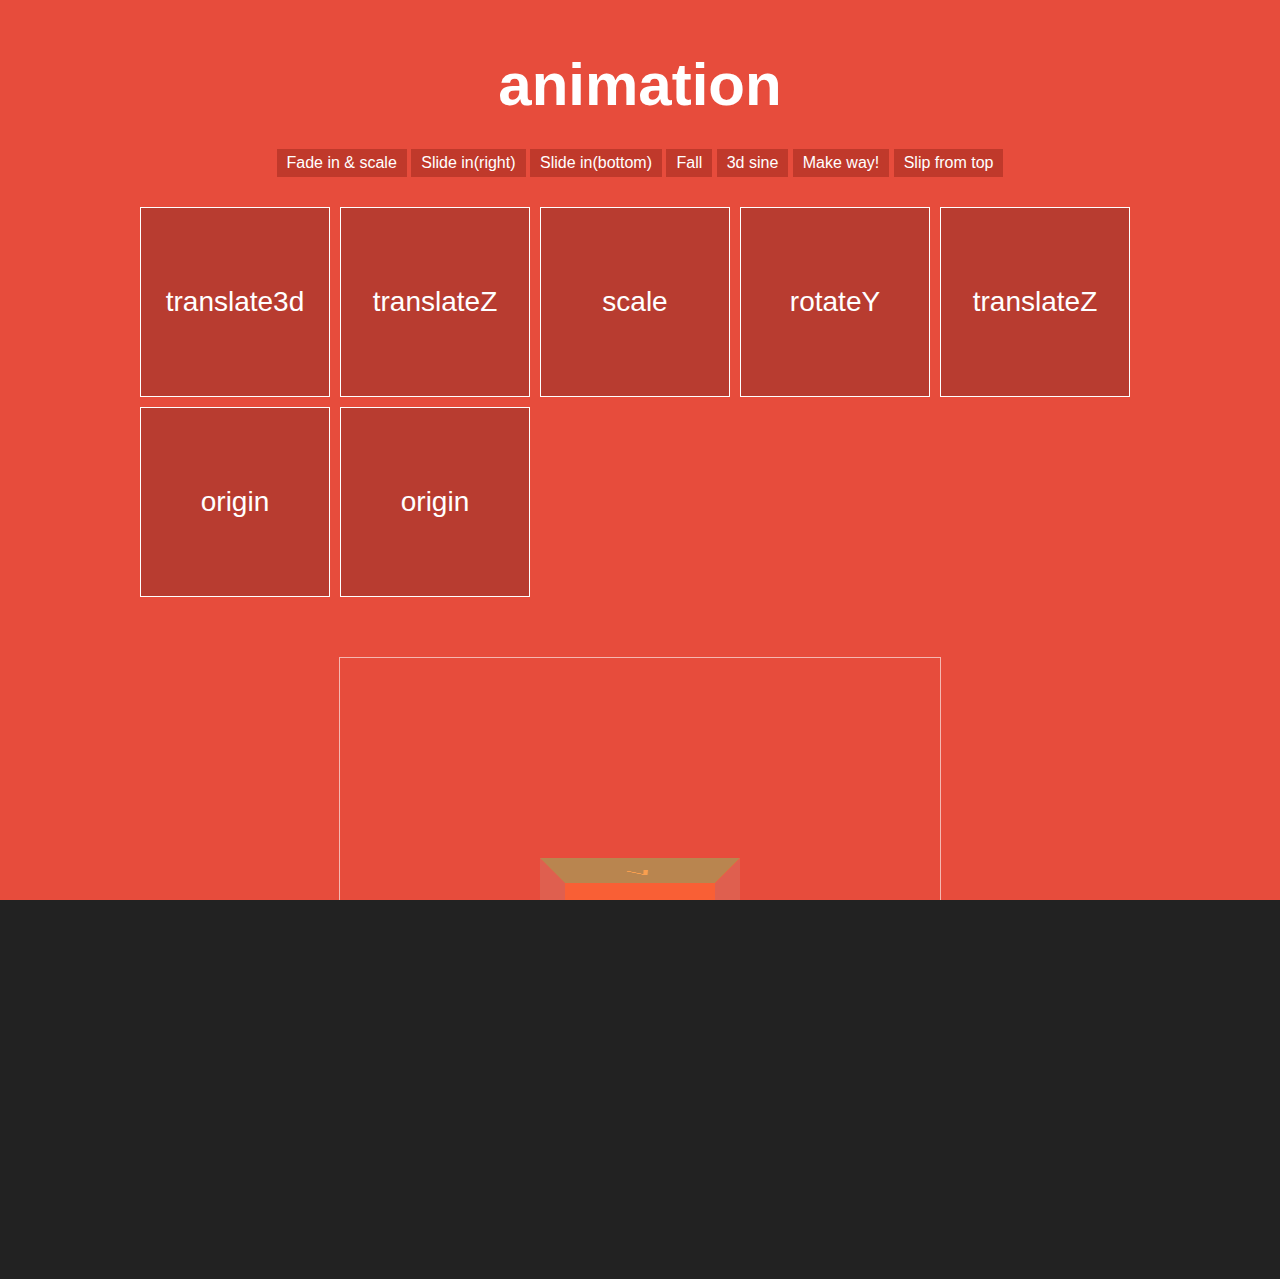
<file: demo/animation/index.html>
<!DOCTYPE html>
<html lang="en" class="md-perspective">
<head>
	<meta charset="UTF-8">
	<title>animation</title>
	<link rel="stylesheet" href="transform.css">
</head>
<body>
	<div class="md-modal md-effect-1" id="modal-1">
		<div class="md-content">
			<h3>Modal Dialog</h3>
			<div>
				<p>This is a modal window. You can do the following things with it:</p>
				<ul>
					<li><strong>Read:</strong> modal windows will probably tell you something important so don't forget to read what they say.</li>
					<li><strong>Look:</strong> a modal window enjoys a certain kind of attention; just look at it and appreciate its presence.</li>
					<li><strong>Close:</strong> click on the button below to close the modal.</li>
				</ul>
				<button class="md-close">Close me!</button>
			</div>
		</div>
	</div>
	<div class="md-modal md-effect-2" id="modal-2">
		<div class="md-content">
			<h3>Modal Dialog</h3>
			<div>
				<p>This is a modal window. You can do the following things with it:</p>
				<ul>
					<li><strong>Read:</strong> modal windows will probably tell you something important so don't forget to read what they say.</li>
					<li><strong>Look:</strong> a modal window enjoys a certain kind of attention; just look at it and appreciate its presence.</li>
					<li><strong>Close:</strong> click on the button below to close the modal.</li>
				</ul>
				<button class="md-close">Close me!</button>
			</div>
		</div>
	</div>
	<div class="md-modal md-effect-3" id="modal-3">
		<div class="md-content">
			<h3>Modal Dialog</h3>
			<div>
				<p>This is a modal window. You can do the following things with it:</p>
				<ul>
					<li><strong>Read:</strong> modal windows will probably tell you something important so don't forget to read what they say.</li>
					<li><strong>Look:</strong> a modal window enjoys a certain kind of attention; just look at it and appreciate its presence.</li>
					<li><strong>Close:</strong> click on the button below to close the modal.</li>
				</ul>
				<button class="md-close">Close me!</button>
			</div>
		</div>
	</div>
	<div class="md-modal md-effect-4" id="modal-4">
		<div class="md-content">
			<h3>Modal Dialog</h3>
			<div>
				<p>This is a modal window. You can do the following things with it:</p>
				<ul>
					<li><strong>Read:</strong> modal windows will probably tell you something important so don't forget to read what they say.</li>
					<li><strong>Look:</strong> a modal window enjoys a certain kind of attention; just look at it and appreciate its presence.</li>
					<li><strong>Close:</strong> click on the button below to close the modal.</li>
				</ul>
				<button class="md-close">Close me!</button>
			</div>
		</div>
	</div>
	<div class="md-modal md-effect-5" id="modal-5">
		<div class="md-content">
			<h3>Modal Dialog</h3>
			<div>
				<p>This is a modal window. You can do the following things with it:</p>
				<ul>
					<li><strong>Read:</strong> modal windows will probably tell you something important so don't forget to read what they say.</li>
					<li><strong>Look:</strong> a modal window enjoys a certain kind of attention; just look at it and appreciate its presence.</li>
					<li><strong>Close:</strong> click on the button below to close the modal.</li>
				</ul>
				<button class="md-close">Close me!</button>
			</div>
		</div>
	</div>
	<div class="md-modal md-effect-6" id="modal-6">
		<div class="md-content">
			<h3>Modal Dialog</h3>
			<div>
				<p>This is a modal window. You can do the following things with it:</p>
				<ul>
					<li><strong>Read:</strong> modal windows will probably tell you something important so don't forget to read what they say.</li>
					<li><strong>Look:</strong> a modal window enjoys a certain kind of attention; just look at it and appreciate its presence.</li>
					<li><strong>Close:</strong> click on the button below to close the modal.</li>
				</ul>
				<button class="md-close">Close me!</button>
			</div>
		</div>
	</div>
	<div class="md-modal md-effect-7" id="modal-7">
		<div class="md-content">
			<h3>Modal Dialog</h3>
			<div>
				<p>This is a modal window. You can do the following things with it:</p>
				<ul>
					<li><strong>Read:</strong> modal windows will probably tell you something important so don't forget to read what they say.</li>
					<li><strong>Look:</strong> a modal window enjoys a certain kind of attention; just look at it and appreciate its presence.</li>
					<li><strong>Close:</strong> click on the button below to close the modal.</li>
				</ul>
				<button class="md-close">Close me!</button>
			</div>
		</div>
	</div>
	<div class="md-overlay"></div>
	<div class="container">
		<h1>animation</h1>
		<div class="nav">
			<a href="#" class="md-trigger" data-modal="modal-1">Fade in & scale</a>
			<a href="#" class="md-trigger" data-modal="modal-2">Slide in(right)</a>
			<a href="#" class="md-trigger" data-modal="modal-3">Slide in(bottom)</a>
			<a href="#" class="md-trigger" data-modal="modal-4">Fall</a>
			<a href="#" class="md-trigger" data-modal="modal-5">3d sine</a>
			<a href="#" class="md-trigger" data-modal="modal-6">Make way!</a>
			<a href="#" class="md-trigger" data-modal="modal-7">Slip from top</a>
		</div>
		<div class="bd">
			<span><a href="javascript:;" class="item i-effect-1">translate3d</a></span>
			<span><a href="javascript:;" class="item i-effect-2">translateZ</a></span>
			<span><a href="javascript:;" class="item i-effect-3">scale</a></span>
			<span><a href="javascript:;" class="item i-effect-4">rotateY</a></span>
			<span><a href="javascript:;" class="item i-effect-5">translateZ</a></span>
			<span><a href="javascript:;" class="item i-effect-6">origin</a></span>
			<span><a href="javascript:;" class="item i-effect-6">origin</a></span>
		</div>
		<div class="cube-wrap">
			<div class="box">
				<span class="a">1</span>
				<span class="b">2</span>
				<span class="c">3</span>
				<span class="d">4</span>
				<span class="e">5</span>
				<span class="f">6</span>
			</div>
		</div>
	</div>
</body>
<script src="jquery-1.8.3.min.js"></script>
<script>
	;(function(){
		$(".md-trigger").each(function(){
			$(this).click(function(){
				var $id = $(this).data('modal');
				$("#"+ $id).addClass('md-show');
			});
		});

		$('.md-close').each(function(){
			$(this).click(function(){
				var that = $(this);
				that.parent('.md-modal').removeClass('md-show');

			});
		});

		$('.md-overlay').click(function(){
			$('.md-modal').each(function(){
				$(this).removeClass('md-show');
			});
		});
	})();
</script>
</html>
</file>
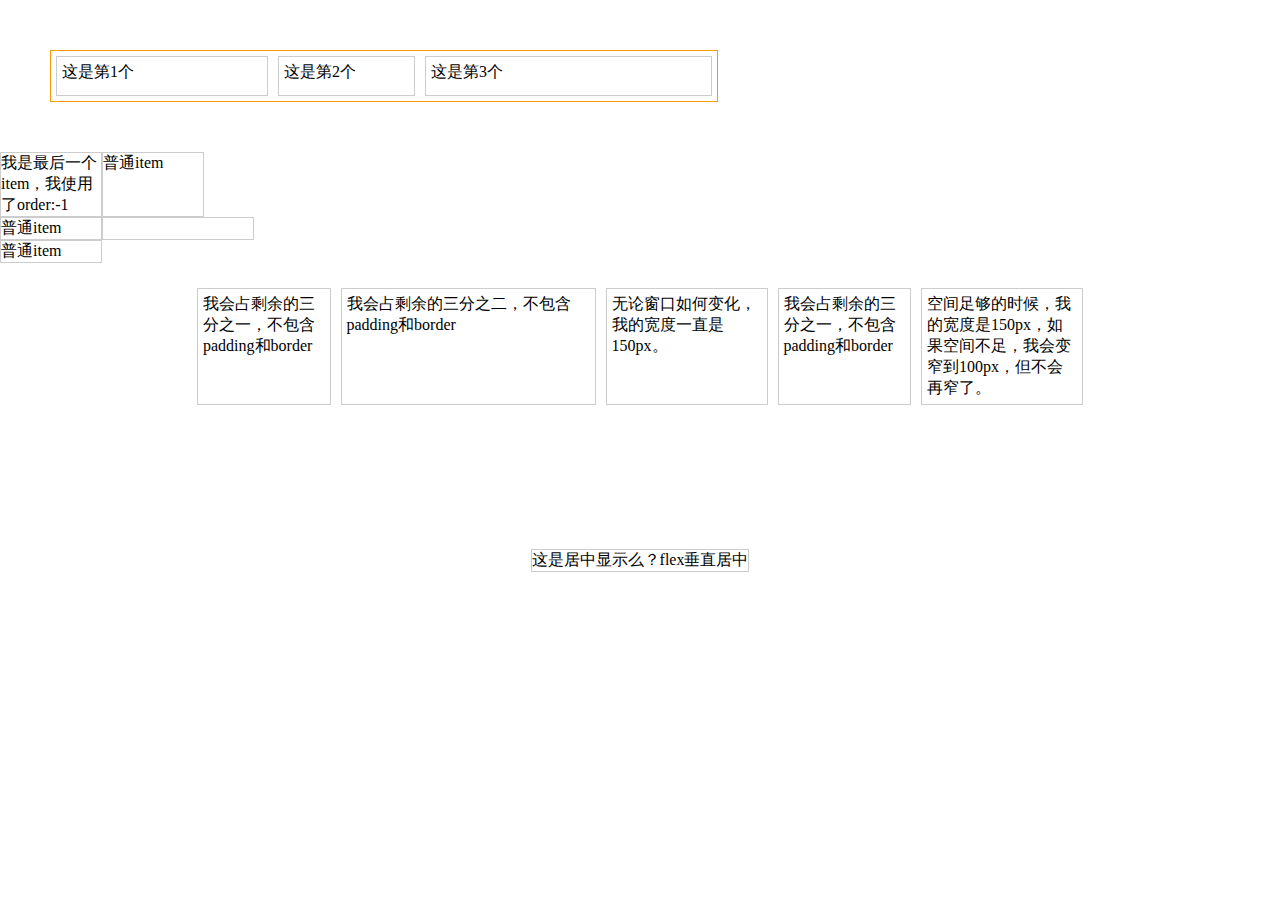
<file: demo/flex.html>
<!DOCTYPE html>
<html lang="en">
<head>
	<meta charset="UTF-8">
	<title>弹性盒模型</title>
	<style>
	*{
		padding: 0;
		margin: 0;
	}
	*,*:after,*:before{
		/*box-sizing:border-box;*/
	}
	ul,li{
		list-style: none;
	}
	.wrap{
		width: 70%;
		margin: 20px auto;
	}
	.flex-container{
		list-style: none;
		display:-webkit-flex;
		display: flex;
		flex-flow:row wrap;
		-webkit-justify-content: space-around;
	}
	.flex-container .flex-item{
		padding: 5px;
		margin: 5px;
		border: 1px solid #ccc;
	}
	.flex-container .flex-item:nth-child(4){
		min-width:80px;
	}
	.flex1{
		-webkit-flex:1;
				flex:1;
	}
	.flex2{
		-webkit-flex:2;
				flex:2;
	}
	.initial{
		-webkit-flex:initial;
				flex:initial;
		width: 150px;
	}
	.flex-none{
		-webkit-flex:none;
				flex:none;
		width: 150px;
	}
	.flex-container .flex-item:last-child{
		/*order: -2;*/
	}
	.vertical-container{
		height: 300px;
		display: -webkit-flex;
				display: flex;
		-webkit-align-items:center;  /*水平居中*/
				align-items:center;
		-webkit-justify-content:center;
				justify-content:center;
	}
	.vertical-container .text{
		border: 1px solid #ccc;
	}
	.flex-mul{
		display: flex;    /*弹性布局，使子项目等高*/
		flex-flow:row wrap;    /*允许子项目显示多行，一行放不下时，自动换行*/
		width: 300px;
		box-sizing:border-box;
	}
	.flex-mul .flex-item{
		width: 100px;
		border: 1px solid #ccc;
	}
	.flex-mul .flex-big{
		width: 150px;
	}
	.flex-mul .flex-item:last-child{
		order: -1;   /*把它显示在其他内容（在视觉顺序）之前*/
	}
	#deals {
  display: flex;        /* Flex layout so items have equal height  */
  flex-flow: row wrap;  /* Allow items to wrap into multiple lines */
}
.sale-item {
  display: flex;        /* Lay out each item using flex layout */
  flex-flow: column;    /* Lay out item’s contents vertically  */
}
.sale-item > img {
  order: -1;            /* Shift image before other content (in visual order) */
  align-self: center;   /* Center the image cross-wise (horizontally)         */
}
.sale-item > button {
  margin-top: auto;     /* Auto top margin pushes button to bottom */
}

	.flex-c{
		display: flex;
		width: 666px;
		height: 50px;
		border: 1px solid #f90;
		margin: 50px;
	}
	.flex-c li{
		border: 1px solid #ccc;
		margin: 5px;
		padding: 5px;
	}
	.flex-c li:nth-child(1){width: 200px;}
	.flex-c li:nth-child(2){flex-grow:1;width: 50px;}
	.flex-c li:nth-child(3){flex-grow:3;width: 50px;}
	</style>
</head>
<body>
	<ul class="flex-c">
		<li>这是第1个</li>
		<li>这是第2个</li>
		<li>这是第3个</li>
	</ul>
	<ul class="flex-mul">
		<li class="flex-item">普通item</li>
		<li class="flex-item">普通item</li>
		<li class="flex-item flex-big"></li>
		<li class="flex-item">普通item</li>
		<li class="flex-item"><p>我是最后一个item，我使用了order:-1</p></li>
	</ul>
	<div class="wrap">
		<ul class="flex-container">
			<li class="flex-item flex1">我会占剩余的三分之一，不包含padding和border</li>
			<li class="flex-item flex2">我会占剩余的三分之二，不包含padding和border</li>
			<li class="flex-item flex-none">无论窗口如何变化，我的宽度一直是150px。</li>
			<li class="flex-item flex1">我会占剩余的三分之一，不包含padding和border</li>
			<li class="flex-item initial">空间足够的时候，我的宽度是150px，如果空间不足，我会变窄到100px，但不会再窄了。</li>
		</ul>
		<div class="vertical-container">
			<p class="text">这是居中显示么？flex垂直居中</p>
		</div>
	</div>
	<section id="deals">
</body>
</html>
</file>
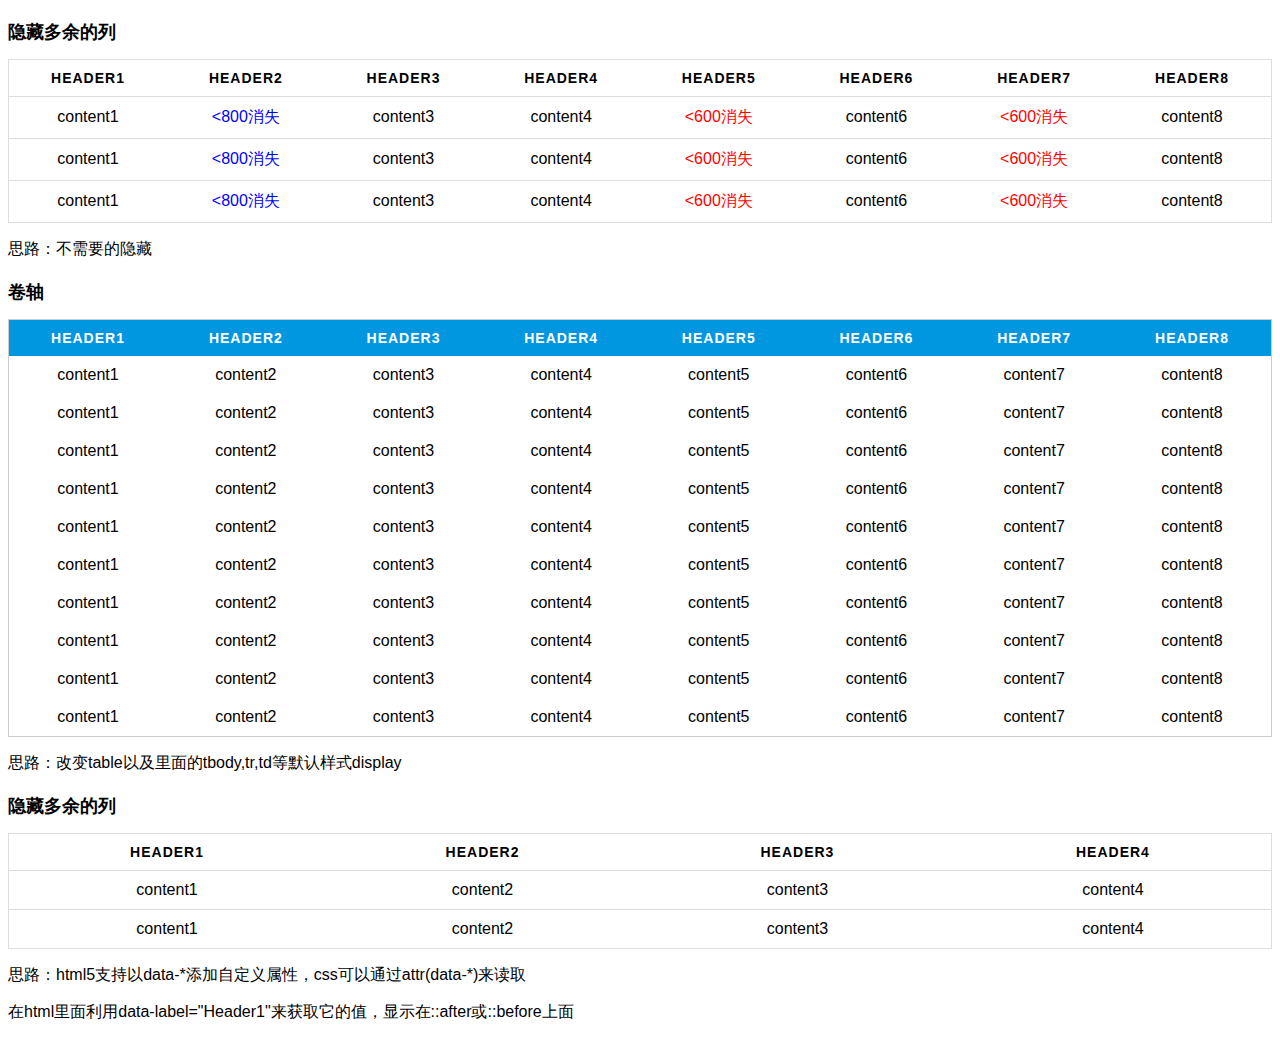
<file: demo/tables.html>
<!DOCTYPE html>
<html lang="en">
<head>
	<meta charset="UTF-8">
	<meta name="viewport" content="width=320, user-scalable=no,target-densityDpi=device-dpi">
	<title>table</title>
	<style>
	body {font-family: arial;}
    h2{font-size: 18px;margin-top: 20px;}
    .blue{color: #00f;}
    .red{color: #f00;}
    table {border: 1px solid #ccc;width: 100%;margin:0;padding:0;border-collapse: collapse;border-spacing: 0;}

    table th, table td {padding: 10px;text-align: center;}

    table th {text-transform: uppercase;font-size: 14px;letter-spacing: 1px;}

    .simple tr{ border: 1px solid #ddd;}

    @media screen and (max-width: 600px) {
        
    }


    .unseen tr{ border: 1px solid #ddd;}
    .scroll th {background-color: #0097e0;color: #fff;}
    @media screen and (max-width: 800px){
        .unseen th:nth-child(2),
        .unseen td:nth-child(2){display: none;}

        /* scroll */
        .scroll .cf:after { visibility: hidden; display: block; font-size: 0; content: " "; clear: both; height: 0; }
        .scroll * html .cf { zoom: 1; }
        .scroll *:first-child+html .cf { zoom: 1; }
        .scroll { display: block; position: relative;}
        .scroll thead { display: block; float: left; }
        .scroll tbody { display: block; width: auto; position: relative; overflow-x: auto; white-space: nowrap; }
        /*.scroll thead tr { display: block; }*/
        .scroll th { display: block; text-align: right;background-color: #0097e0;line-height: 20px; }
        .scroll tbody tr { display: inline-block; vertical-align: top; }
        .scroll td { display: block; min-height: 1.25em; text-align: left; }
        /* sort out borders */
     
        .scroll th { border-bottom: 0; border-left: 0; }
        .scroll td { border-left: 0; border-right: 0; border-bottom: 0; }
        .scroll tbody tr { border-left: 1px solid #babcbf; }
        .scroll th:last-child,
        .scroll td:last-child { border-bottom: 1px solid #babcbf; }
    }
    @media screen and (max-width: 600px){
        .unseen th:nth-child(2),
        .unseen td:nth-child(2),
        .unseen th:nth-child(5),
        .unseen td:nth-child(5),
        .unseen th:nth-child(7),
        .unseen td:nth-child(7){display: none;}


        .simple {border: 0;}
        .simple thead {display: none;}
        .simple tr {margin-bottom: 10px;display: block;}
        .simple tr:after {content: "";display: table;clear: both;}
        .simple tr:before {display: block;}
        .simple td {box-sizing: border-box;display: block;float: left;clear: left;width: 100%;text-align: right;font-size: 13px;border-bottom: 1px dotted #ccc;}
        .simple td:last-child {border-bottom: 0;}
        .simple td:before {content: attr(data-label);float: left;text-transform: uppercase;font-weight: bold;}
    }
	</style>
</head>
<body>
    <!-- unseen_table -->
    <h2>隐藏多余的列</h2>
    <table class="unseen">
      <thead>
        <tr>
            <th>Header1</th>
            <th>Header2</th>
            <th>Header3</th>
            <th>Header4</th>
            <th>Header5</th>
            <th>Header6</th>
            <th>Header7</th>
            <th>Header8</th>
        </tr>
      </thead>  
      <tbody>
         <tr>
             <td>content1</td>
             <td class="blue">&lt;800消失</td>
             <td>content3</td>
             <td>content4</td>
             <td class="red">&lt;600消失</td>
             <td>content6</td>
             <td class="red">&lt;600消失</td>
             <td>content8</td>
         </tr> 
         <tr>
             <td>content1</td>
             <td class="blue">&lt;800消失</td>
             <td>content3</td>
             <td>content4</td>
             <td class="red">&lt;600消失</td>
             <td>content6</td>
             <td class="red">&lt;600消失</td>
             <td>content8</td>
         </tr> 
         <tr>
             <td>content1</td>
             <td class="blue">&lt;800消失</td>
             <td>content3</td>
             <td>content4</td>
             <td class="red">&lt;600消失</td>
             <td>content6</td>
             <td class="red">&lt;600消失</td>
             <td>content8</td>
         </tr> 
      </tbody>
    </table>
    <div class="text">
        <p>思路：不需要的隐藏</p>
    </div>
    <!-- 卷轴 -->
    <h2>卷轴</h2>
    <table class="scroll">
        <thead class="cf">
            <tr>
                <th>Header1</th>
                <th>Header2</th>
                <th>Header3</th>
                <th>Header4</th>
                <th>Header5</th>
                <th>Header6</th>
                <th>Header7</th>
                <th>Header8</th>
            </tr>
        </thead>  
        <tbody>
             <tr>
                 <td>content1</td>
                 <td>content2</td>
                 <td>content3</td>
                 <td>content4</td>
                 <td>content5</td>
                 <td>content6</td>
                 <td>content7</td>
                 <td>content8</td>
             </tr>
             <tr>
                 <td>content1</td>
                 <td>content2</td>
                 <td>content3</td>
                 <td>content4</td>
                 <td>content5</td>
                 <td>content6</td>
                 <td>content7</td>
                 <td>content8</td>
             </tr>
             <tr>
                 <td>content1</td>
                 <td>content2</td>
                 <td>content3</td>
                 <td>content4</td>
                 <td>content5</td>
                 <td>content6</td>
                 <td>content7</td>
                 <td>content8</td>
             </tr>
             <tr>
                 <td>content1</td>
                 <td>content2</td>
                 <td>content3</td>
                 <td>content4</td>
                 <td>content5</td>
                 <td>content6</td>
                 <td>content7</td>
                 <td>content8</td>
             </tr>
             <tr>
                 <td>content1</td>
                 <td>content2</td>
                 <td>content3</td>
                 <td>content4</td>
                 <td>content5</td>
                 <td>content6</td>
                 <td>content7</td>
                 <td>content8</td>
             </tr>
             <tr>
                 <td>content1</td>
                 <td>content2</td>
                 <td>content3</td>
                 <td>content4</td>
                 <td>content5</td>
                 <td>content6</td>
                 <td>content7</td>
                 <td>content8</td>
             </tr>
             <tr>
                 <td>content1</td>
                 <td>content2</td>
                 <td>content3</td>
                 <td>content4</td>
                 <td>content5</td>
                 <td>content6</td>
                 <td>content7</td>
                 <td>content8</td>
             </tr>
             <tr>
                 <td>content1</td>
                 <td>content2</td>
                 <td>content3</td>
                 <td>content4</td>
                 <td>content5</td>
                 <td>content6</td>
                 <td>content7</td>
                 <td>content8</td>
             </tr>
             <tr>
                 <td>content1</td>
                 <td>content2</td>
                 <td>content3</td>
                 <td>content4</td>
                 <td>content5</td>
                 <td>content6</td>
                 <td>content7</td>
                 <td>content8</td>
             </tr>
             <tr>
                 <td>content1</td>
                 <td>content2</td>
                 <td>content3</td>
                 <td>content4</td>
                 <td>content5</td>
                 <td>content6</td>
                 <td>content7</td>
                 <td>content8</td>
             </tr> 
        </tbody>
    </table>
    <div class="text">
        <p>思路：改变table以及里面的tbody,tr,td等默认样式display</p>
    </div>
    <!--  -->
    <h2>隐藏多余的列</h2>
	<table class="simple">
        <thead>
            <tr>
                <th>Header1</th>
                <th>Header2</th>
                <th>Header3</th>
                <th>Header4</th>
            </tr>
        </thead>
        <tbody>
            <tr>
                <td data-label="Header1">content1</td>
                <td data-label="Header2">content2</td>
                <td data-label="Header3">content3</td>
                <td data-label="Header4">content4</td>
            </tr>
            <tr>
                <td data-label="Header1">content1</td>
                <td data-label="Header2">content2</td>
                <td data-label="Header3">content3</td>
                <td data-label="Header4">content4</td>
            </tr>
        </tbody>
    </table>
    <div class="text">
        <p>思路：html5支持以data-*添加自定义属性，css可以通过attr(data-*)来读取</p>
        <p>在html里面利用data-label="Header1"来获取它的值，显示在::after或::before上面</p>
    </div>
</body>
</html>
</file>
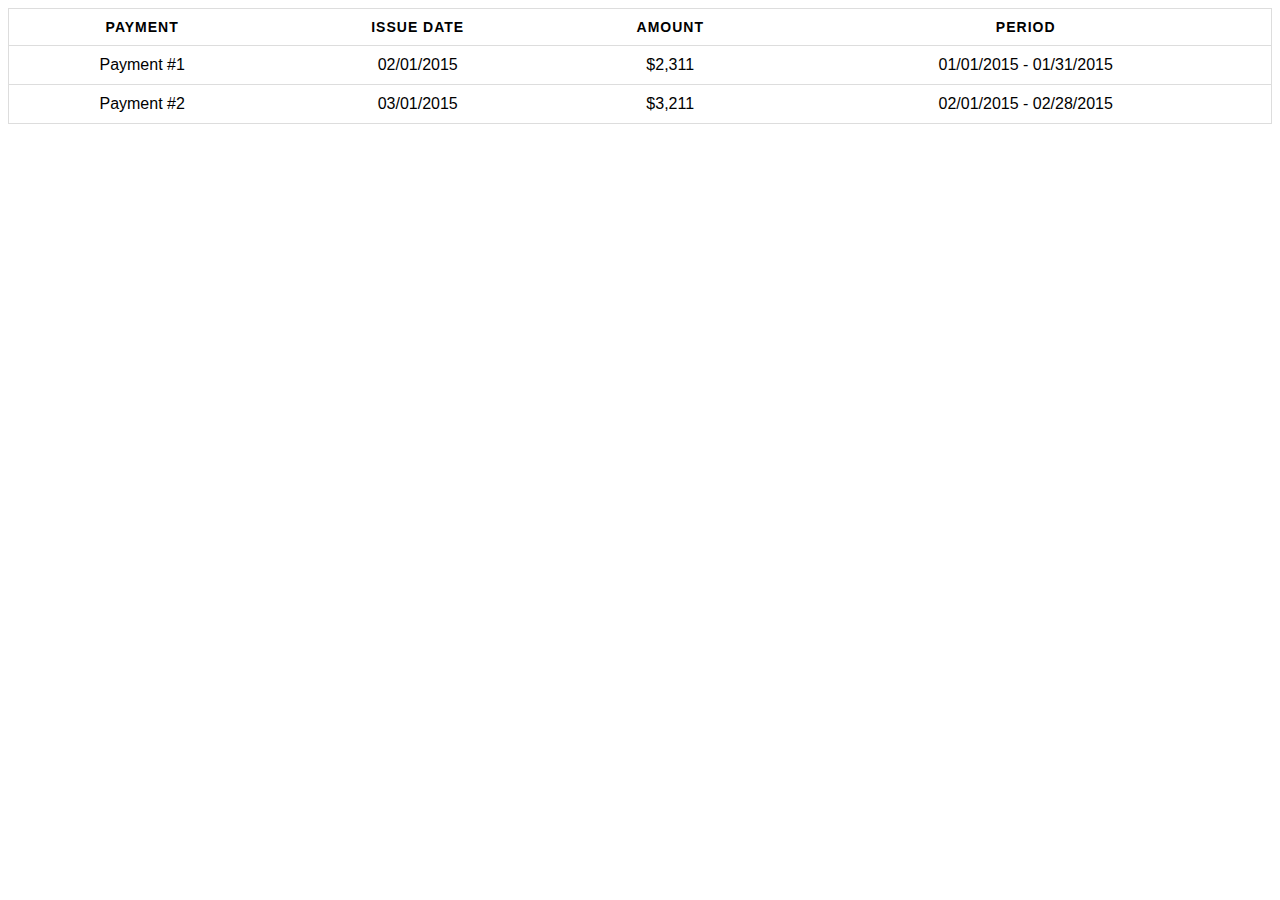
<file: demo/table自适应布局.html>
<!DOCTYPE html>
<html lang="en">
<head>
	<meta charset="UTF-8">
	<meta name="viewport" content="width=320, user-scalable=no,target-densityDpi=device-dpi">
	<title>table</title>
	<style>
	body {
        font-family: arial;
    }

    table {
        border: 1px solid #ccc;
        width: 100%;
        margin:0;
        padding:0;
        border-collapse: collapse;
        border-spacing: 0;
    }

    table tr {
        border: 1px solid #ddd;
        padding: 5px;
    }

    table th, table td {
        padding: 10px;
        text-align: center;
    }

    table th {
        text-transform: uppercase;
        font-size: 14px;
        letter-spacing: 1px;
    }

    @media screen and (max-width: 600px) {
        table {
            border: 0;
        }

        table thead {
            display: none;
        }

        table tr {
            margin-bottom: 10px;
            display: block;
        }

        table tr:after {
            content: "";
            display: table;
            clear: both;
        }
      
        table tr:before {
            display: block;
            /*border-bottom: 2px solid #ddd;*/
        }

        table td {
            box-sizing: border-box;
            display: block;
            float: left;
            clear: left;
            width: 100%;
            text-align: right;
            font-size: 13px;
            border-bottom: 1px dotted #ccc;
        }

        table td:last-child {
            border-bottom: 0;
        }

        table td:before {
            content: attr(data-label);
            float: left;
            text-transform: uppercase;
            font-weight: bold;
        }
    }
	</style>
</head>
<body>
	<table>
    <thead>
        <tr>
            <th>Payment</th>
            <th>Issue Date</th>
            <th>Amount</th>
            <th>Period</th>
        </tr>
    </thead>
    <tbody>
        <tr>
            <td data-label="Payment">Payment #1</td>
            <td data-label="Issue Date">02/01/2015</td>
            <td data-label="Amount">$2,311</td>
            <td data-label="Period">01/01/2015 - 01/31/2015</td>
        </tr>
        <tr>
            <td data-label="Payment">Payment #2</td>
            <td data-label="Issue Date">03/01/2015</td>
            <td data-label="Amount">$3,211</td>
            <td data-label="Period">02/01/2015 - 02/28/2015</td>
        </tr>
    </tbody>
</table>
</body>
</html>
</file>
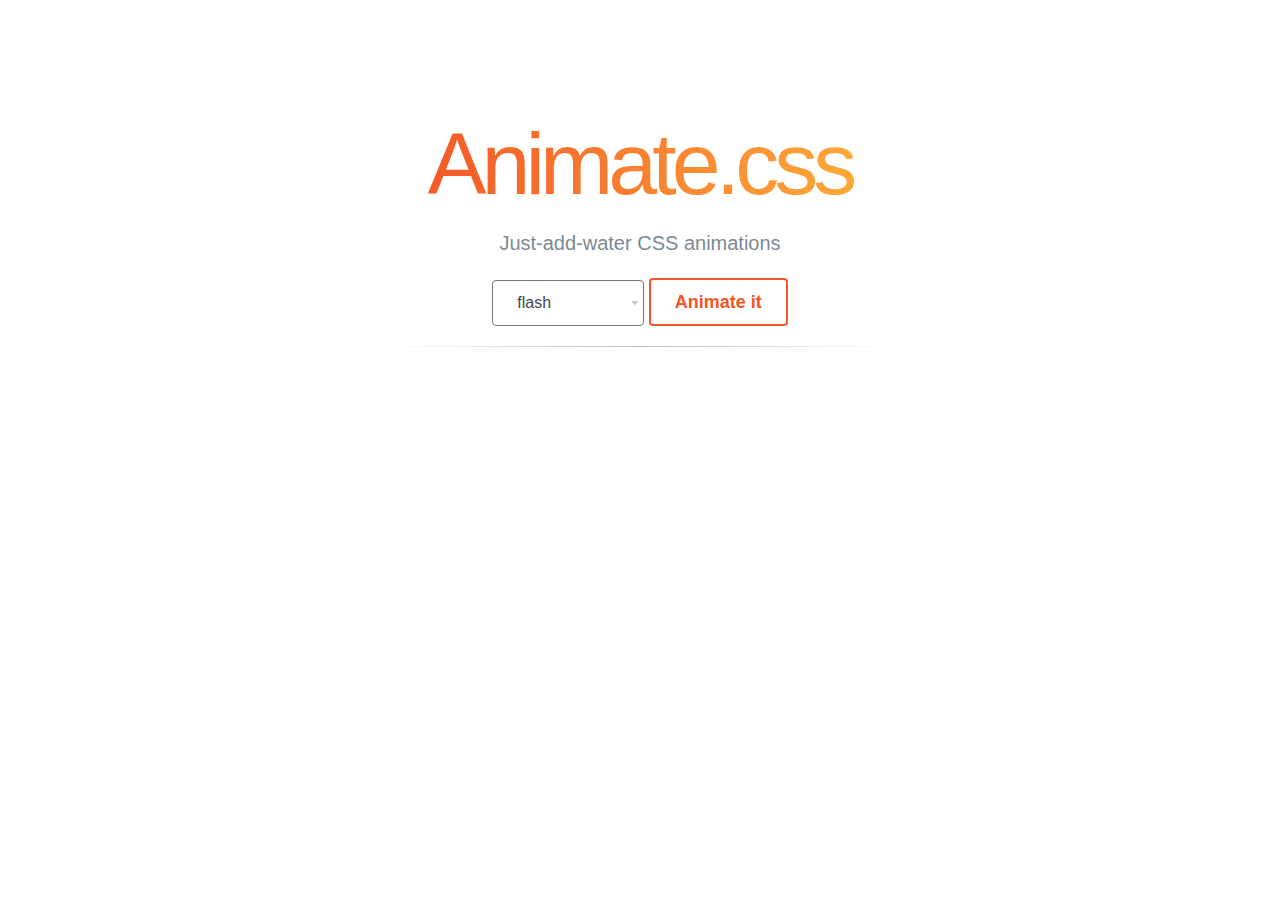
<file: demo/animation/animate.html>
<!DOCTYPE html>
<html lang="en">
<head>
	<meta charset="UTF-8">
	<title>animate</title>
	<link rel="stylesheet" href="animate.css">
</head>
<body>
	<section class="container">
		<header class="site-header">
			<div class="wrap">
				<div id="animationSandbox">
					<h1 class="site-title">Animate.css</h1>
				</div>
				<p class="subhead">Just-add-water CSS animations</p>
			</div>
		</header>
		<main class="site-content" role="content">
			<div class="wrap">
				<form action="">
					<select name="" id="" class="input input-dropdown js-animations">
						<optgroup label="Attention Seekers">
							<option value="flash">flash</option>
							<option value="bounce">bounce</option>
							<option value="pulse">pulse</option>
							<option value="rubberBand">rubberBand</option>
							<option value="shake">shake</option>
							<option value="swing">swing</option>
						</optgroup>
					</select>
					<button class="button js-triggerAnimation">Animate it</button>
				</form>
				<hr>
			</div>
		</main>
	</section>
<script src="jquery-1.8.3.min.js"></script>
<script>
	;(function(){
		function addAni(x){
			$('#animationSandbox').removeClass().addClass(x + ' animated').one('webkitAnimationEnd mozAnimationEnd MSAnimationEnd oanimationend animationend',function(){
				$(this).removeClass();
			});
		};
		$('.js-triggerAnimation').click(function(e){
			e.preventDefault();
			var anim = $('.js-animations').val();
			addAni(anim); 
		});
		$('.js-animations').change(function(){
			var anim = $(this).val();
			addAni(anim);
		});
	})();
</script>
 <script>
//   function testAnim(x) {
//     $('#animationSandbox').removeClass().addClass(x + ' animated').one('webkitAnimationEnd mozAnimationEnd MSAnimationEnd oanimationend animationend', function(){
//       $(this).removeClass();
//     });
//   };

//   $(document).ready(function(){
//     $('.js--triggerAnimation').click(function(e){
//       e.preventDefault();
//       var anim = $('.js--animations').val();
//       testAnim(anim);
//     });

//     $('.js--animations').change(function(){
//       var anim = $(this).val();
//       testAnim(anim);
//     });
//   });

// </script>
</body>
</html>
</file>
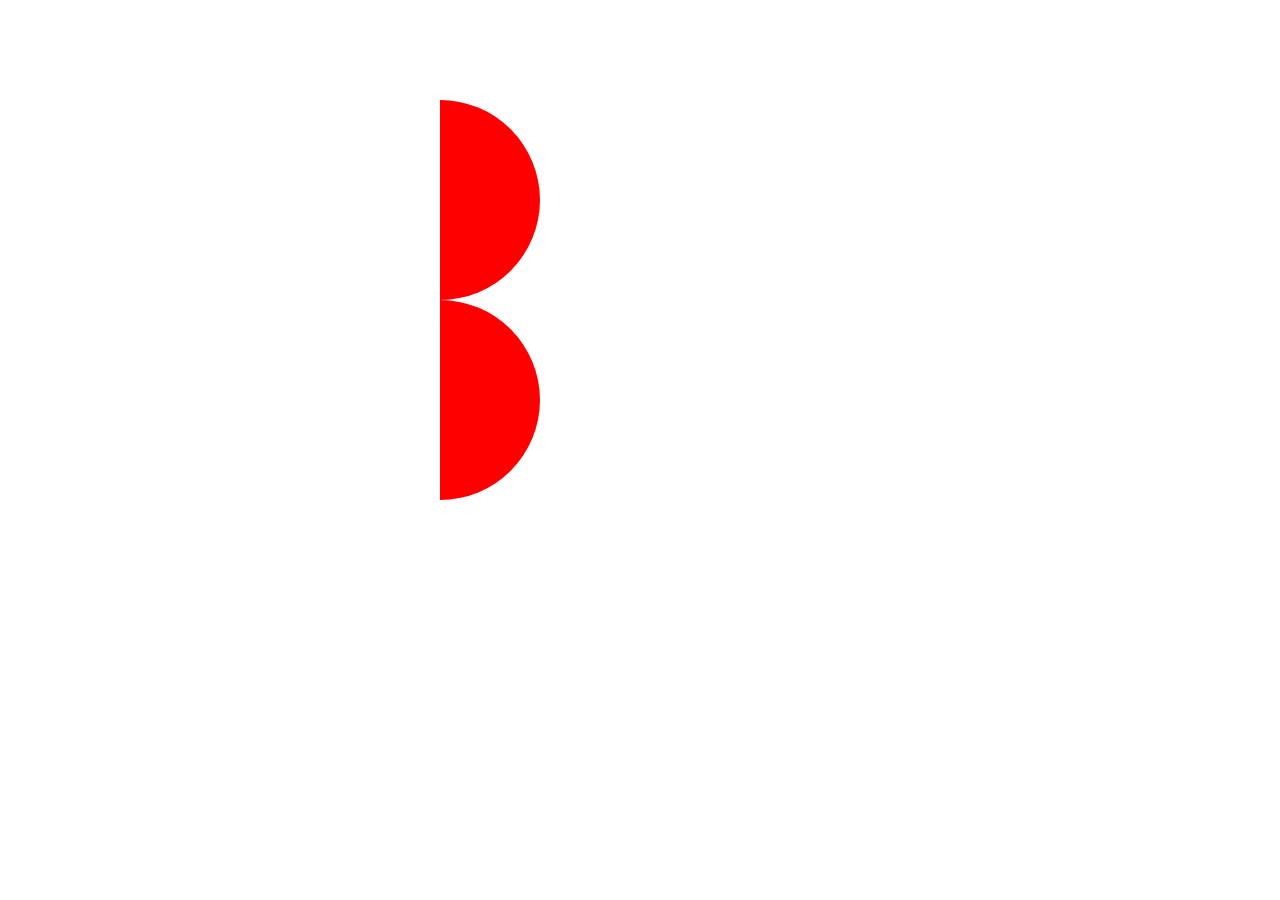
<file: demo/animation/circle.html>
<!DOCTYPE html>
<html lang="en">
<head>
	<meta charset="UTF-8">
	<title>circle</title>
	<style>
	*,:before,:after{
		margin: 0;
		padding: 0;
		position: relative;
		-webkit-box-sizing:border-box;
		   -moz-box-sizing:border-box;
		   		box-sizing:border-box;
	}
	.wrap{
		width: 400px;
		margin: 100px auto;
	}
	.semi-circle{
		position: relative;
		width: 100px;
		height: 200px;
		overflow: hidden;
	}
	.circle{
		width: 100px;
		height: 200px;
		border-radius: 0 100px 100px 0;
		background-color: #f00;
		-webkit-transform-origin: 0% 50%;
		   -moz-transform-origin: 0% 50%;
		    -ms-transform-origin: 0% 50%;
				transform-origin: 0% 50%;
		animation: rotate 4s infinite linear;
	}
	.semi-circle .circle{
		position: absolute;
	}
	

	@-webkit-keyframes rotate{
		100%{
			-webkit-transform:rotateZ(360deg);
			   -moz-transform:rotateZ(360deg);
			    -ms-transform:rotateZ(360deg);
			        transform:rotateZ(360deg);
		}
	}
	</style>
</head>
<body>
	<div class="wrap">
		<div class="circle"></div>
		<div class="semi-circle">
			<div class="circle"></div>
		</div>
		<div class="circle-box">
			
		</div>
	</div>
</body>
</html>
</file>
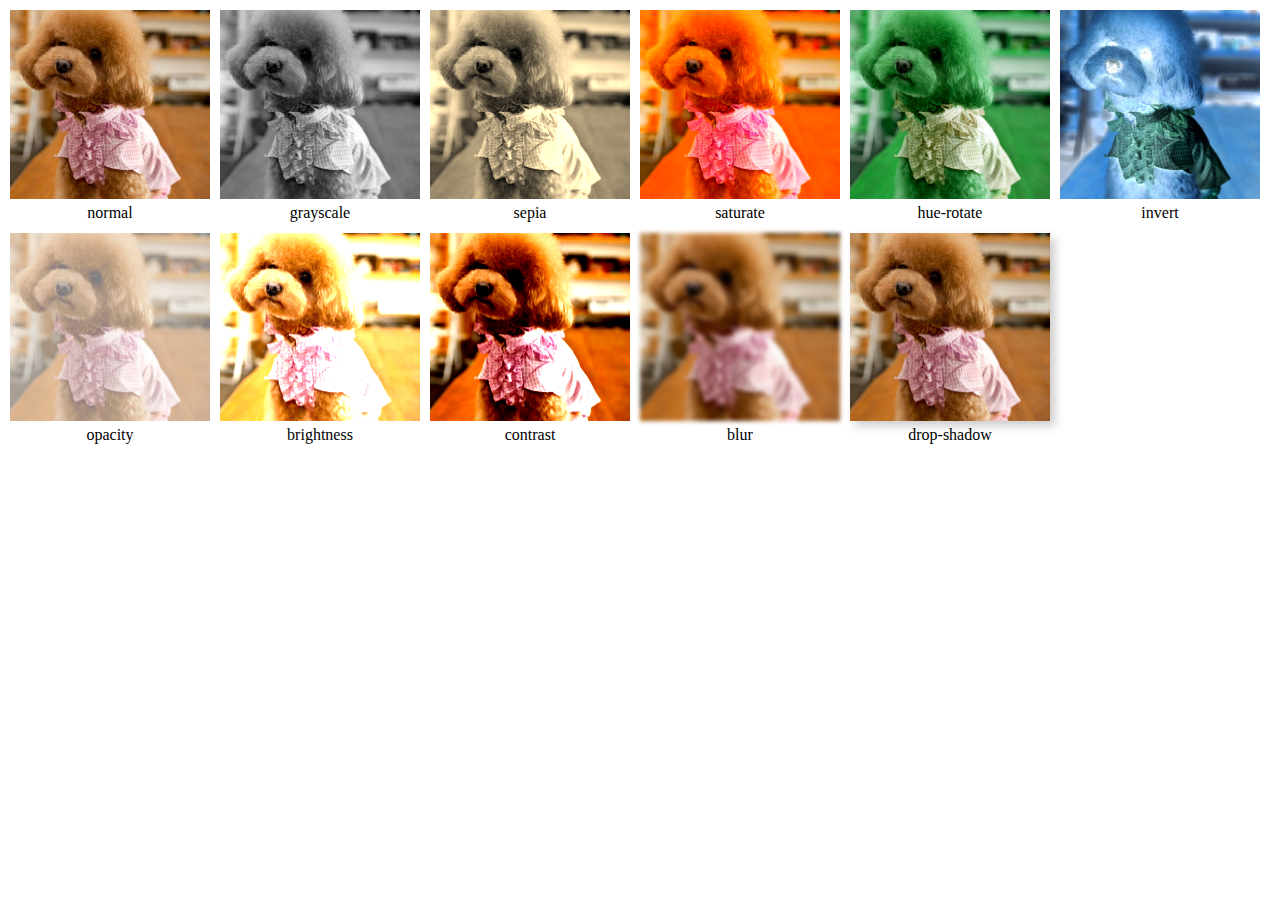
<file: demo/filter/filter.html>
<!DOCTYPE html>
<html lang="en">
<head>
	<meta charset="UTF-8">
	<title>filter</title>
	<style>
	*,:before,:after{
		margin: 0;
		padding: 0;
		position: relative;
		-webkit-box-sizing:border-box;
		   -moz-box-sizing:border-box;
		   		box-sizing:border-box;
	}
	ul,li{
		list-style: none;
	}
	ul{
		overflow: hidden;
	}
	li{
		float: left;
		display: inline;
		width: 200px;
		margin: 10px 0 0 10px;
	}
	.pic{
		width: 200px;
	}
	.text{
		text-align: center;
		height: 20px;
		overflow: hidden;
		line-height: 20px;
	}
	.grayscale{
		-webkit-filter:grayscale(1);
			    filter:grayscale(1);
	}
	.sepia{
		-webkit-filter:sepia(1);
				filter:sepia(1);
	}
	.saturate{
		-webkit-filter:saturate(3);
				filter:saturate(3);
	}
	.hue-rotate{
		-webkit-filter:hue-rotate(90deg);
				filter:hue-rotate(90deg);
	}
	.invert{
		-webkit-filter:invert(1);
	}
	.opacity{
		-webkit-filter:opacity(.5);
	}
	.brightness{
		-webkit-filter:brightness(2);
	}
	.contrast{
		-webkit-filter:contrast(2);
	}
	.blur{
		-webkit-filter:blur(2px);
	}
	.drop-shadow{
		-webkit-filter:drop-shadow(5px 5px 5px #ccc);
	}
	</style>
</head>
<body>
	<ul>
		<li>
			<img src="pic.jpg" alt="" class="pic">
			<p class="text">normal</p>
		</li>
		<li>
			<img src="pic.jpg" alt="" class="pic grayscale">
			<p class="text">grayscale</p>
		</li>
		<li>
			<img src="pic.jpg" alt="" class="pic sepia">
			<p class="text">sepia</p>
		</li>
		<li>
			<img src="pic.jpg" alt="" class="pic saturate">
			<p class="text">saturate</p>
		</li>
		<li>
			<img src="pic.jpg" alt="" class="pic hue-rotate">
			<p class="text">hue-rotate</p>
		</li>
		<li>
			<img src="pic.jpg" alt="" class="pic invert">
			<p class="text">invert</p>
		</li>
		<li>
			<img src="pic.jpg" alt="" class="pic opacity">
			<p class="text">opacity</p>
		</li>
		<li>
			<img src="pic.jpg" alt="" class="pic brightness">
			<p class="text">brightness</p>
		</li>
		<li>
			<img src="pic.jpg" alt="" class="pic contrast">
			<p class="text">contrast</p>
		</li>
		<li>
			<img src="pic.jpg" alt="" class="pic blur">
			<p class="text">blur</p>
		</li>
		<li>
			<img src="pic.jpg" alt="" class="pic drop-shadow">
			<p class="text">drop-shadow</p>
		</li>
	</ul>
</body>
</html>
</file>
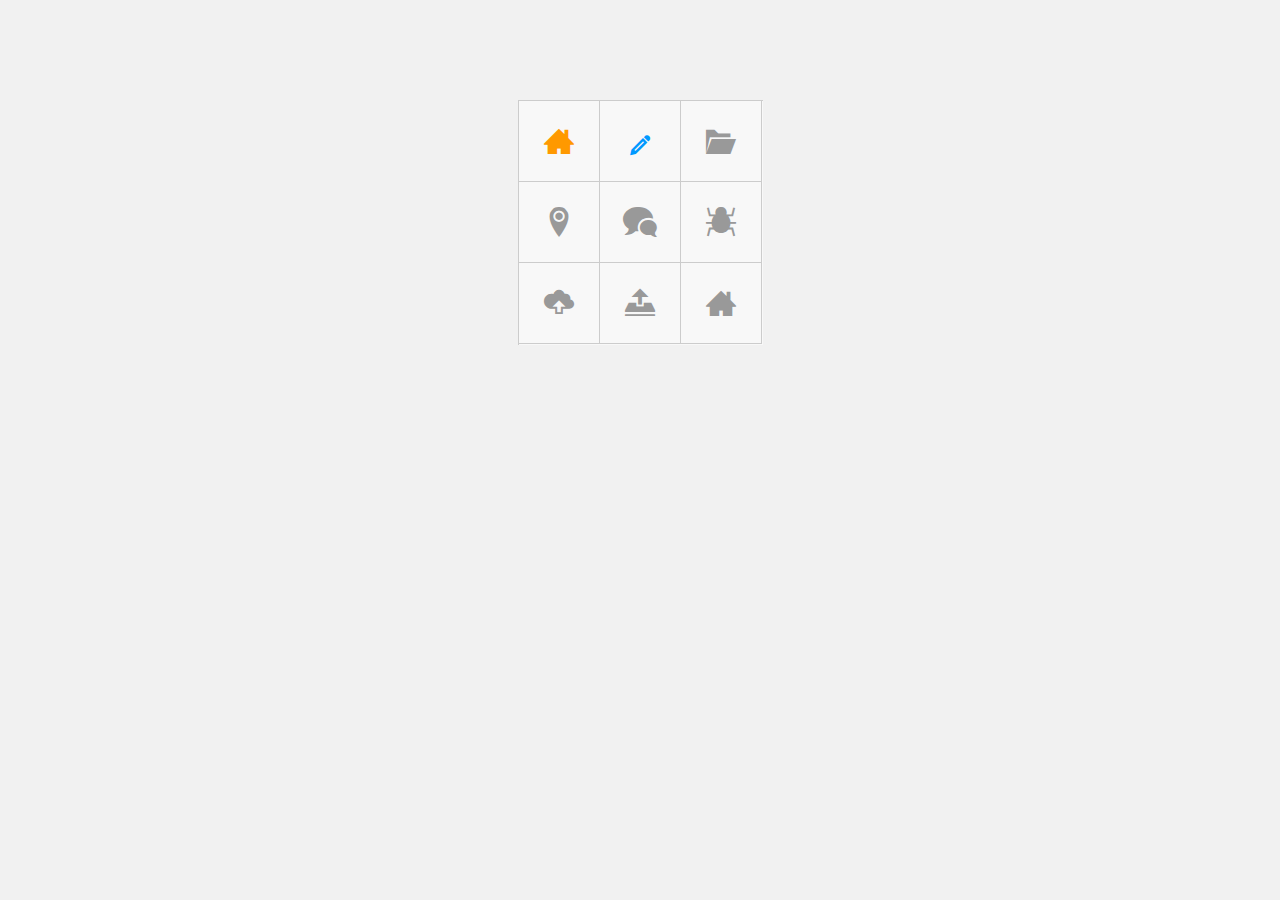
<file: demo/icomoon/font-css.html>
<!DOCTYPE html>
<html lang="en">
<head>
	<meta charset="UTF-8">
	<title>iconFont</title>
	<style>
	@font-face{
		font-family: "imooc";
		src:url("fonts/icomoon.eot");  /*ie9 标签浏览器*/
		src:url("fonts/icomoon.eot?#iefix") format("embedded-opentype")
		, url("fonts/icomoon.svg") format("svg")
		, url("fonts/icomoon.ttf") format("truetype")
		, url("fonts/icomoon.woff") format("woff");
	}
	*{padding: 0;margin: 0;}
	html,body{background-color: #f1f1f1;}
	.wrap{background-color: #f8f8f8;border-top: 1px solid #ccc;border-left: 1px solid #ccc;width: 244px;height: 244px;margin:100px auto;}

	.wrap span{float:left;display: inline;width: 80px;height: 80px;border-right: 1px solid #ccc;border-bottom: 1px solid #ccc;
		font-family: "imooc" !important;
		font-style: normal;
		font-weight: normal;
		font-size: 30px;
		line-height: 80px;
		text-align: center;
		color: #999;
		-webkit-font-smoothing: antialiased;   /*icon font字体图标在chrome抗锯齿*/
		-moz-osx-font-smoothing:grayscale;  /*icon font字体图标在火狐*/
	}
	.icon-1:before{content:"\e600";color: #f90;}
	.icon-2:before{content:"\e601";color: #09f;font-size: 20px;}
	.icon-3:before{content:"\e602";}
	.icon-4:before{content:"\e603";}
	.icon-5:before{content:"\e604";}
	.icon-6:before{content:"\e605";}
	.icon-7:before{content:"\e606";}
	.icon-8:before{content:"\e607";}
	.icon-9:before{content:"\e600";}

	</style>
</head>
<body>
	<div class="wrap">
		<span class="icon-1"></span>
		<span class="icon-2"></span>
		<span class="icon-3"></span>
		<span class="icon-4"></span>
		<span class="icon-5"></span>
		<span class="icon-6"></span>
		<span class="icon-7"></span>
		<span class="icon-8"></span>
		<span class="icon-9"></span>
	</div>
</body>
</html>
</file>
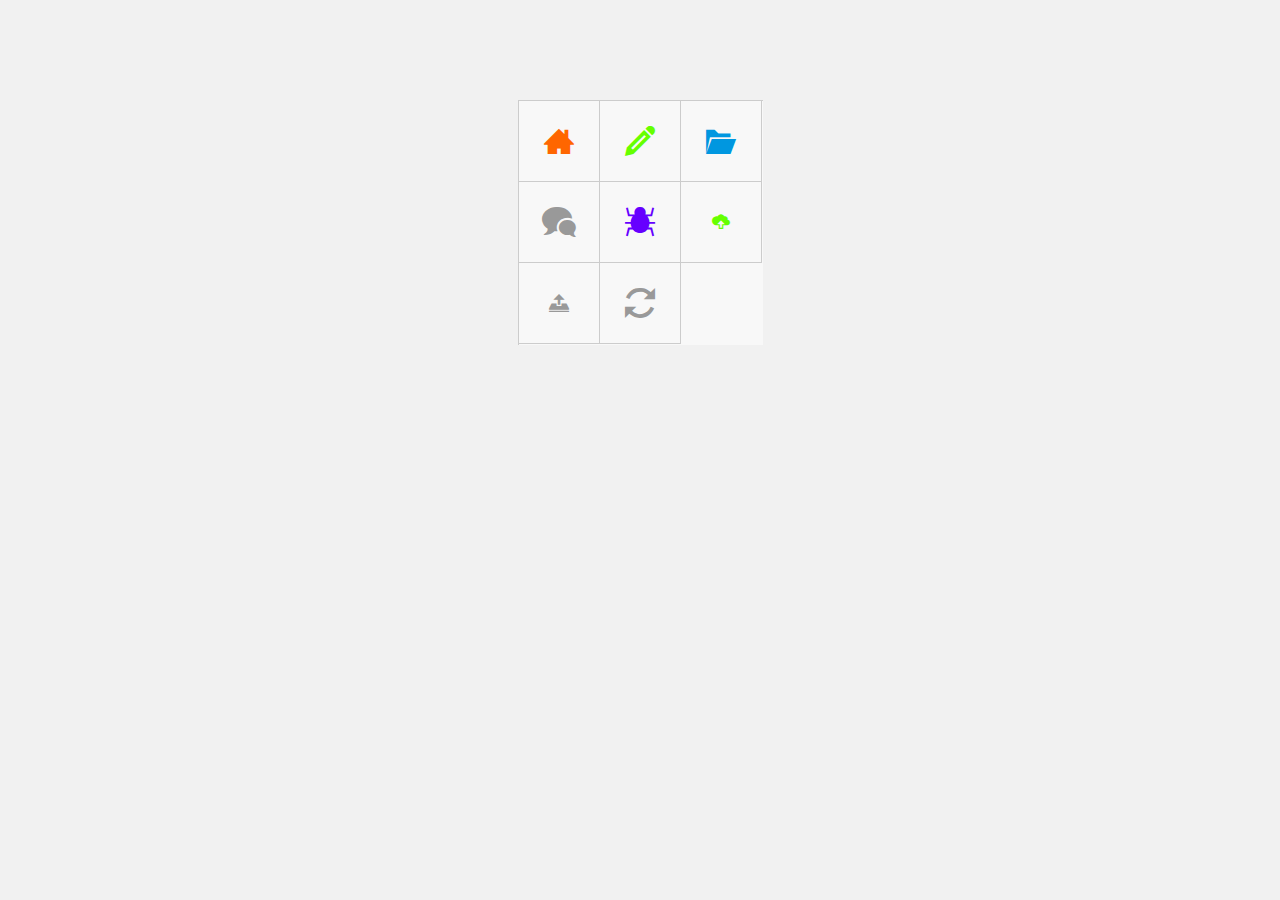
<file: demo/icomoon/font-html.html>
<!DOCTYPE html>
<html lang="en">
<head>
	<meta charset="UTF-8">
	<title>iconFont</title>
	<style>
	@font-face{
		font-family: "imooc";
		src:url("fonts/icomoon.eot");  /*ie9 标签浏览器*/
		src:url("fonts/icomoon.eot?#iefix") format("embedded-opentype")
		, url("fonts/icomoon.svg") format("svg")
		, url("fonts/icomoon.ttf") format("truetype")
		, url("fonts/icomoon.woff") format("woff");
	}
	*{padding: 0;margin: 0;}
	html,body{background-color: #f1f1f1;}
	.wrap{background-color: #f8f8f8;border-top: 1px solid #ccc;border-left: 1px solid #ccc;width: 244px;height: 244px;margin:100px auto;}
	.wrap .item{float:left;display: inline;width: 80px;height: 80px;border-right: 1px solid #ccc;border-bottom: 1px solid #ccc;
		font-family: "imooc";
		font-style: normal;
		font-weight: normal;
		font-size: 30px;
		line-height: 80px;
		text-align: center;
		color: #999;
		-webkit-font-smoothing: antialiased;   /*icon font字体图标在chrome抗锯齿*/
		-moz-osx-font-smoothing:grayscale;  /*icon font字体图标在火狐*/
	}
	.item:hover{
		color: #f00;
	}

	</style>
</head>
<body>
	<div class="wrap">
		<span class="item" style="color:#f60;">&#xe600</span>
		<span class="item" style="color:#6f0;">&#xe601</span>
		<span class="item" style="color:#0097e0;">&#xe602</span>
		<span class="item" style="">&#xe604</span>
		<span class="item" style="color:#60f;">&#xe605</span>
		<span class="item" style="color:#6f0;font-size:18px;">&#xe606</span>
		<span class="item" style="font-size:20px;">&#xe607</span>
		<span class="item" style="font-size:30px;">&#xe608</span>
	</div>
</body>
</html>
</file>
<file: demo/animation/transform.css>
*{padding: 0;margin: 0;}
html,body{
	height: 100%;
	width: 100%;
}
body{
	font-family: 'Microsoft Yahei', Arial, sans-serif;
	background-color: #e74c3c;
	color: #fff;
	text-align: center;
}
.md-perspective, .md-perspective body{
	height: 100%;
	overflow-y: scroll;
}
.md-perspective body{
	background-color: #222;
	-webkit-perspective:600px;
	-moz-perspective:600px;
	perspective:600px;
}
.container{
	min-width: 1000px;
	min-height: 100%;
	background-color: #e74c3c;
	padding-top: 20px;
}
.container h1{
	margin: 30px 0;
	text-align: center;
	font-size: 60px;
}
.container .nav .md-trigger{
	display: inline-block;
	padding: 5px 10px;
	background-color: #c0392b;
	color: #fff;
	text-align: center;
	text-decoration: none;
}
.container .nav .md-trigger:hover{
	background-color: #A5281B;
}
.md-modal{
	position: fixed;
	left: 50%;
	top: 50%;
	max-width: 630px;
	min-width: 320px;
	height: auto;
	z-index: 1111;
	visibility: hidden;
	transform: translateX(-50%) translateY(-50%);
	-webkit-perspective: 1200px;
	-moz-perspective: 1200px;
	-ms-perspective: 1200px;
	-o-perspective: 1200px;
	perspective: 1200px;
}
.md-show{
	visibility: visible;
}
.md-overlay {
	position: fixed;
	width: 100%;
	height: 100%;
	visibility: hidden;
	top: 0;
	left: 0;
	z-index: 1000;
	opacity: 0;
	background: rgba(143,27,15,0.8);
	-webkit-transition: all 0.3s;
	-moz-transition: all 0.3s;
	transition: all 0.3s;
}
.md-show ~ .md-overlay {
	opacity: 1;
	visibility: visible;
}
@-webkit-keyframes rotateRightSideFirst {
	50% { -webkit-transform: translateZ(-50px) rotateY(5deg); -webkit-animation-timing-function: ease-out; }
	100% { -webkit-transform: translateZ(-200px); }
}

@-moz-keyframes rotateRightSideFirst {
	50% { -moz-transform: translateZ(-50px) rotateY(5deg); -moz-animation-timing-function: ease-out; }
	100% { -moz-transform: translateZ(-200px); }
}

@keyframes rotateRightSideFirst {
	50% { transform: translateZ(-50px) rotateY(5deg); animation-timing-function: ease-out; }
	100% { transform: translateZ(-200px); }
}
.md-show.md-effect-6 ~ .container,.md-show.md-effect-6 ~ .md-overlay{
	-webkit-transform-style:preserve-3d;
	-moz-transform-style:preserve-3d;
	-ms-transform-style:preserve-3d;
	transform-style:preserve-3d;
	-webkit-transform-origin: 0% 50%;
	-moz-transform-origin: 0% 50%;
	-ms-transform-origin: 0% 50%;
	transform-origin: 0% 50%;
	-webkit-animation: rotateRightSideFirst 0.5s forwards ease-in;
	-moz-animation: rotateRightSideFirst 0.5s forwards ease-in;
	-ms-animation: rotateRightSideFirst 0.5s forwards ease-in;
	animation: rotateRightSideFirst 0.5s forwards ease-in;
	background-color: rgba(143,27,15,0.8);
	-webkit-transition: all 0.3s;
	-moz-transition: all 0.3s;
	transition: all 0.3s;
	height: 100%;
}

.md-content{
	background-color: #e74c3c;
	color: #fff;
	position: relative;
	border-radius: 3px;
	margin: 0 auto;
}
.md-content h3{
	background-color: rgba(0,0,0,0.1);
	border-radius: 3px 3px 0 0;
	text-align: center;
	font-size: 24px;
	padding: 10px;
	line-height: 50px;
}
.md-content > div{
	padding: 20px 40px;
	font-size: 16px;
	line-height: 1.5em;
}
.md-content .md-close{
	width: 100px;
	height: 36px;
	line-height: 36px;
	color: #fff;
	background-color: #c0392b;
	border:none;
	font-size: 16px;
	text-align: center;
	margin: 20px auto 10px;
	display: block;
	cursor: pointer;
}
.md-effect-1 .md-content{
	-webkit-transform:scale(0.7);
	-moz-transform:scale(0.7);
	-ms-transform:scale(0.7);
	transform: scale(0.7);
	opacity: 0;
	-webkit-transition: all 0.3s;
	-moz-transition: all 0.3s;
	transition: all 0.3s;
}
.md-show.md-effect-1 .md-content{
	transform:scale(1);
	opacity: 1;
}
.md-effect-2 .md-content,.md-effect-6 .md-content{
	-webkit-transform: translateX(20%);
	-moz-transform: translateX(20%);
	-ms-transform: translateX(20%);
	transform: translateX(20%);
	-webkit-transition: all 0.3s;
	-moz-transition: all 0.3s;
	transition: all 0.3s cubic-bezier(0.25, 0.5, 0.5, 0.9);
	opacity: 0;
}
.md-show.md-effect-2 .md-content,.md-show.md-effect-6 .md-content{
	-webkit-transform: translateX(0);
	-moz-transform: translateX(0);
	-ms-transform: translateX(0);
	transform: translateX(0);
	opacity: 1;
}
.md-effect-3 .md-content{
	-webkit-transform: translateY(20%);
	-moz-transform: translateY(20%);
	-ms-transform: translateY(20%);
	transform: translateY(20%);
	-webkit-transition: all 0.3s;
	-moz-transition: all 0.3s;
	transition: all 0.3s cubic-bezier(0.25, 0.5, 0.5, 0.9);
	opacity: 0;
}
.md-show.md-effect-3 .md-content{
	-webkit-transform: translateY(0);
	-moz-transform: translateY(0);
	-ms-transform: translateY(0);
	transform: translateY(0);
	opacity: 1;
}
.md-effect-4 .md-content{
	-webkit-transform: translateZ(600px) rotateX(20deg);
	-moz-transform: translateZ(600px) rotateX(20deg);
	-ms-transform: translateZ(600px) rotateX(20deg);
	transform: translateZ(600px) rotateX(20deg);
	-webkit-transition: all 0.3s;
	-moz-transition: all 0.3s;
	transition: all 0.3s;
	opacity: 0;
}
.md-show.md-effect-4 .md-content{
	-webkit-transform: translateZ(0px) rotateX(0deg);
	-moz-transform: translateZ(0px) rotateX(0deg);
	-ms-transform: translateZ(0px) rotateX(0deg);
	transform: translateZ(0px) rotateX(0deg);
	opacity: 1;
}
.md-effect-5 .md-content{
	-webkit-transform-origin:50% top;
	-moz-transform-origin:50% top;
	-ms-transform-origin:50% top;
	-o-transform-origin:50% top;
	transform-origin:50% top;
	-webkit-transform: rotateX(-60deg);
	-moz-transform: rotateX(-60deg);
	-ms-transform: rotateX(-60deg);
	-o-transform: rotate3d(1,0,0,-60deg);
	transform:rotate3d(1,0,0,-60deg);
	opacity: 0;
	transition: all 0.3s;
}
.md-show.md-effect-5 .md-content{
	-webkit-transform: rotateX(0deg);
	-moz-transform: rotateX(0deg);
	-ms-transform: rotateX(0deg);
	-o-transform: rotateX(0deg);
	transform: rotateX(0deg);
	opacity: 1;
	visibility: visible;
}

.md-show.md-effect-7 ~ .container {
	height: 100%;
	overflow: hidden;
}

.md-show.md-effect-7 ~ .md-overlay {
	-webkit-transition: all 0.5s;
	-moz-transition: all 0.5s;
	transition: all 0.5s;
}

.md-show.md-effect-7 ~ .container,
.md-show.md-effect-7 ~ .md-overlay {
	-webkit-transform-style: preserve-3d;
	-webkit-transform-origin: 50% 100%;
	-webkit-animation: OpenTop 0.5s forwards ease-in;
	-moz-transform-style: preserve-3d;
	-moz-transform-origin: 50% 100%;
	-moz-animation: OpenTop 0.5s forwards ease-in;
	transform-style: preserve-3d;
	transform-origin: 50% 100%;
	animation: OpenTop 0.5s forwards ease-in;
}

@-webkit-keyframes OpenTop {
	50% { 
		-webkit-transform: rotateX(10deg); 
		-webkit-animation-timing-function: ease-out; 
	}
}

@-moz-keyframes OpenTop {
	50% { 
		-moz-transform: rotateX(10deg); 
		-moz-animation-timing-function: ease-out; 
	}
}

@keyframes OpenTop {
	50% { 
		transform: rotateX(10deg); 
		animation-timing-function: ease-out; 
	}
}

.md-effect-7 .md-content {
	-webkit-transform: translateY(-200%);
	-moz-transform: translateY(-200%);
	-ms-transform: translateY(-200%);
	transform: translateY(-200%);
	opacity: 0;
}

.md-show.md-effect-7 .md-content {
	-webkit-transform: translateY(0);
	-moz-transform: translateY(0);
	-ms-transform: translateY(0);
	transform: translateY(0);
	opacity: 1;
	-webkit-transition: all 0.5s 0.1s;
	-moz-transition: all 0.5s 0.1s;
	transition: all 0.5s 0.1s;
}

.bd{
	overflow: hidden;
	max-width: 1000px;
	padding: 30px 0;
	margin:0 auto;
	-webkit-perspective: 1200px;
	-moz-perspective: 1200px;
	-ms-perspective: 1200px;
	perspective: 1200px;
}
.bd span{
	float: left;
	width: 188px;
	height: 188px;
	margin-right: 10px;
	margin-bottom: 10px;
	border: 1px solid #fff;
}
.bd .item{
	background-color: rgba(0,0,0,0.2);
	color: #fff;
	font-size: 28px;
	display: inline-block;
	width: 188px;
	height: 188px;
	line-height: 188px;
	text-decoration: none;
	-webkit-transform-style: preserve-3d;
    -moz-transform-style: preserve-3d;
    -ms-transform-style: preserve-3d;
    -o-transform-style: preserve-3d;
    transform-style: preserve-3d;
	transition: all .3s;
}
.bd .i-effect-1:hover{
	-webkit-transform:translate3d(30px,30px,200px);
	-moz-transform:translate3d(30px,30px,200px);
	-ms-transform:translate3d(30px,30px,200px);
	transform:translate3d(30px,30px,200px);
}
.bd .i-effect-2:hover{
	-webkit-transform: translateZ(-200px);
    -moz-transform: translateZ(-200px);
    -ms-transform: translateZ(-200px);
    -o-transform: translateZ(-200px);
    transform: translateZ(-200px);
}
.bd .i-effect-3:hover{
	-webkit-transform: scale(1.5);
   	-moz-transform: scale(1.5);
   	-ms-transform: scale(1.5);
   	transform: scale(1.5);
}
.bd .i-effect-4:hover{
	-webkit-transform:scaleZ(5) rotateY(45deg);
}
.bd .i-effect-5:hover{
	-webkit-transform: translateZ(-200px);
    -moz-transform: translateZ(-200px);
    -ms-transform: translateZ(-200px);
    -o-transform: translateZ(-200px);
    transform: translateZ(-200px);
}
.bd .i-effect-6:hover{
	-webkit-transform-origin: 50% 0%;
	-moz-transform-origin: 50% 0%;
	-ms-transform-origin: 50% 0%;
	transform-origin: 50% 0%;
	-webkit-transform:rotateX(30deg);
}

.cube-wrap{
	width: 200px;
	height: 200px;
	padding: 200px;
	margin: 20px auto;
	border: 1px solid rgba(255,255,255,0.6);
	-webkit-perspective:600px;
}
.cube-wrap .box{
	position: relative;
	width: 200px;
	height: 200px;
	-webkit-transform-style:preserve-3d;
	-moz-transform-style:preserve-3d;
	-ms-transform-style:preserve-3d;
	transform-style:preserve-3d;
	-webkit-transform:translateZ(-100px) rotateX(0);
	-webkit-transition: all 3s;
}
.cube-wrap .box:hover{
	-webkit-transform:rotate3d(1,1,1,-180deg);
}
.cube-wrap .box span{
	width: 200px;
	height: 200px;
	display: block;
	text-align: center;
	line-height: 200px;
	font-size: 60px;
	position: absolute;
	left: 0;
	top: 0;
	opacity: 0.5;
}
.cube-wrap .box .a{
	-webkit-transform:translateZ(100px);
	-moz-transform:translateZ(100px);
	-ms-transform:translateZ(100px);
	transform:translateZ(100px);
	background-color: #f90;
}
.cube-wrap .box .b{
	background-color: #09f;
	-webkit-transform:translateY(100px) rotateX(-90deg);
	-moz-transform:translateY(100px) rotateX(-90deg);
	-ms-transform:translateY(100px) rotateX(-90deg);
	transform:translateY(100px) rotateX(-90deg);
}
.cube-wrap .box .c{
	background-color: #f09;
	-webkit-transform:translateZ(-100px) rotateX(-180deg);
	-moz-transform:translateZ(-100px) rotateX(-180deg);
	-ms-transform:translateZ(-100px) rotateX(-180deg);
	transform:translateZ(-100px) rotateX(-180deg);
}
.cube-wrap .box .d{
	background-color: #09f;
	-webkit-transform:translateY(-100px) rotateX(90deg);
}
.cube-wrap .box .e{
	background-color: #90f;
	-webkit-transform:translateX(-100px) rotateY(90deg);
}
.cube-wrap .box .f{
	background-color: #90f;
	-webkit-transform:translateX(100px) rotateY(-90deg);
}
</file>
